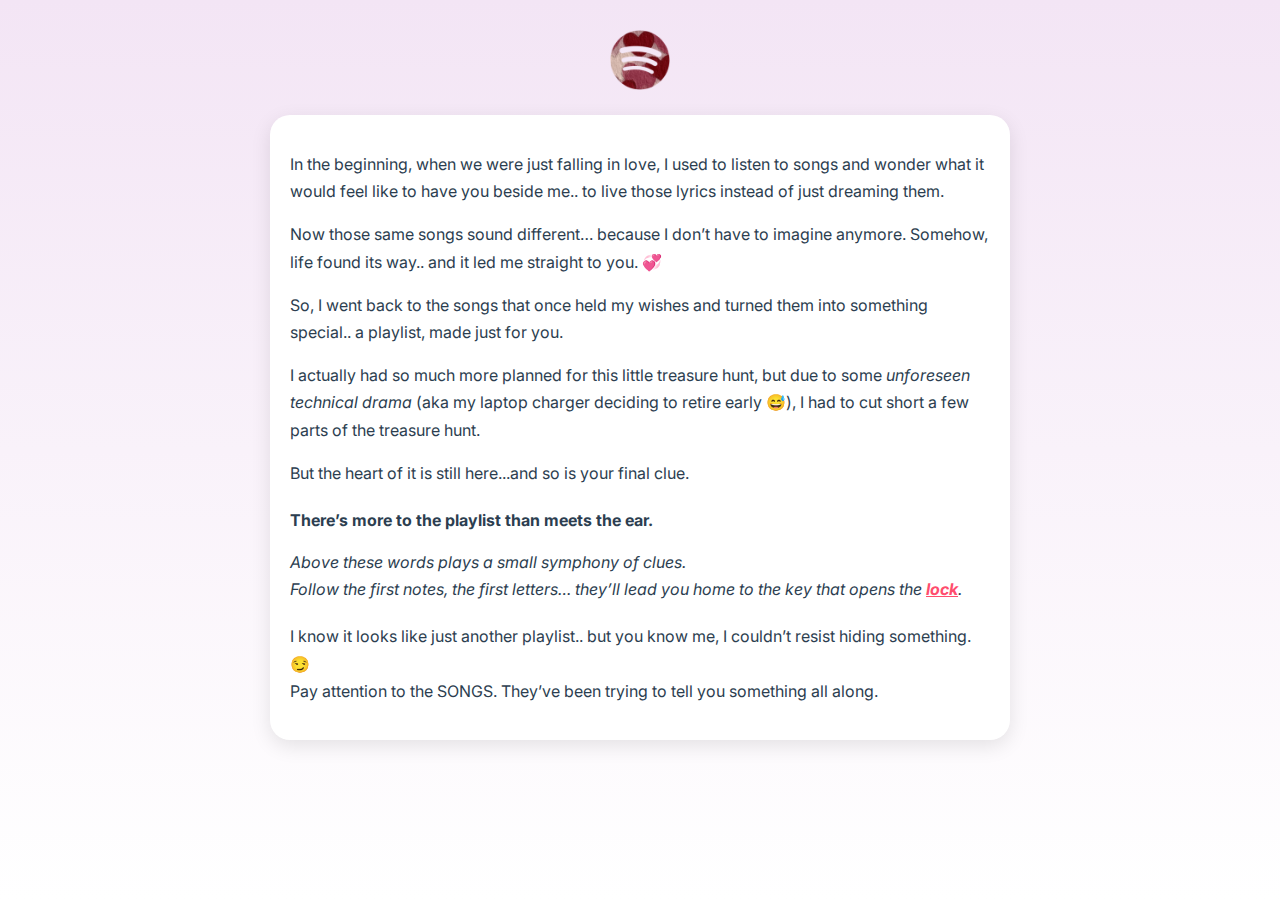
<file: Caeser.html>
<!DOCTYPE html>
<html lang="en">
<head>
  <meta charset="UTF-8">
  <meta name="viewport" content="width=device-width, initial-scale=1.0">
  <title>Treasure Hunt Clue</title>
  <link href="https://fonts.googleapis.com/css2?family=Playfair+Display:wght@400;600&family=Inter:wght@300;400&display=swap" rel="stylesheet">
  <style>
    body {
      margin: 0;
      padding: 0;
      font-family: 'Inter', sans-serif;
      background: linear-gradient(180deg, #F3E5F5 0%, #fff 100%);
      display: flex;
      flex-direction: column;
      align-items: center;
      min-height: 100vh;
      padding: 30px 20px;
      box-sizing: border-box;
      color: #2c3e50;
      scroll-behavior: smooth;
      overflow-x: hidden;
    }

    .spotify-icon, .spotify-lock {
      width: 60px;
      height: 60px;
      cursor: pointer;
      margin-bottom: 25px;
      transition: transform 0.3s ease;
    }

    .spotify-icon:hover, .spotify-lock:hover {
      transform: scale(1.1);
    }

    .message-box {
      background: white;
      border-radius: 20px;
      padding: 20px;
      max-width: 700px;
      width: 100%;
      box-shadow: 0 6px 20px rgba(0,0,0,0.1);
      line-height: 1.7;
      color: #2c3e50;
    }

    .message-box p {
      margin-bottom: 15px;
    }

    .highlight {
      color: #ff4d6d;
      font-weight: bold;
      cursor: pointer;
      text-decoration: underline;
    }

    /* Popup styling */
    .popup {
      position: fixed;
      top: 0;
      left: 0;
      width: 100%;
      height: 100%;
      display: none;
      align-items: center;
      justify-content: center;
      background: rgba(0,0,0,0.5);
      z-index: 1000;
      animation: fadeIn 0.3s ease;
    }

    .popup-content {
      position: relative;
      background: white;
      padding: 25px 20px;
      border-radius: 15px;
      text-align: center;
      max-width: 300px;
      width: 80%;
      box-shadow: 0 6px 20px rgba(0,0,0,0.2);
      animation: popUp 0.4s ease;
    }

    .popup-content input {
      width: 80%;
      padding: 8px;
      margin-top: 10px;
      border-radius: 8px;
      border: 1px solid #ccc;
      font-size: 1em;
    }

    .popup-content button {
      margin-top: 15px;
      padding: 8px 15px;
      border-radius: 8px;
      border: none;
      background-color: #255dca;
      color: white;
      font-size: 1em;
      cursor: pointer;
    }

    .popup-content button:hover {
      background-color: #1a44a2;
    }

    /* Animations */
    @keyframes fadeIn {
      from { opacity: 0; }
      to { opacity: 1; }
    }

    @keyframes popUp {
      0% { transform: scale(0.8); opacity: 0; }
      100% { transform: scale(1); opacity: 1; }
    }

    /* Confetti / hearts */
    .heart {
      position: fixed;
      font-size: 24px;
      color: #ff4d6d;
      animation: fall 4s linear forwards;
      pointer-events: none;
      z-index: 9999;
    }

    @keyframes fall {
      0% { transform: translateY(-50px) rotate(0deg); opacity: 1; }
      100% { transform: translateY(110vh) rotate(360deg); opacity: 0; }
    }

    /* Pulse effect for final icon */
    .pulse {
      animation: pulse 1.2s infinite;
    }

    @keyframes pulse {
      0% { transform: scale(1); }
      50% { transform: scale(1.15); }
      100% { transform: scale(1); }
    }

    /* Close button for popup */
    .close-popup {
      position: absolute;
      top: 10px;
      right: 15px;
      font-weight: bold;
      font-size: 18px;
      cursor: pointer;
    }
  </style>
</head>
<body>

  <!-- Spotify Icons -->
  <div style="position: relative; display: flex; gap: 15px;">
    <img src="spotify.png" alt="Spotify Icon" class="spotify-icon" id="spotifyLink">
    <img src="Spotifytruelock.png" alt="Spotify Lock Icon" class="spotify-lock" id="spotifyLock" style="display:none;">
  </div>

  <!-- Message -->
  <div class="message-box">
    <p>In the beginning, when we were just falling in love, I used to listen to songs and wonder what it would feel like to have you beside me.. to live those lyrics instead of just dreaming them.</p>

    <p>Now those same songs sound different… because I don’t have to imagine anymore. Somehow, life found its way.. and it led me straight to you. 💞</p>

    <p>So, I went back to the songs that once held my wishes and turned them into something special.. a playlist, made just for you.</p>

    <p>I actually had so much more planned for this little treasure hunt, but due to some <em>unforeseen technical drama</em> (aka my laptop charger deciding to retire early 😅), I had to cut short a few parts of the treasure hunt.</p>

    <p>But the heart of it is still here...and so is your final clue.</p>

    <p style="margin-top: 20px; font-weight: bold;">There’s more to the playlist than meets the ear.</p>

    <p style="margin-top: 10px; font-style: italic;">Above these words plays a small symphony of clues.<br>
    Follow the first notes, the first letters… they’ll lead you home to the key that opens the <span class="highlight" id="lockWord">lock</span>.</p>

    <p style="margin-top: 20px;">I know it looks like just another playlist.. but you know me, I couldn’t resist hiding something. 😏<br>
    Pay attention to the SONGS. They’ve been trying to tell you something all along.</p>
  </div>

  <!-- Key Input Popup -->
  <div class="popup" id="keyPopup">
    <div class="popup-content">
      <span class="close-popup" id="closeKeyPopup">✖</span>
      <p>Enter the key:</p>
      <input type="text" id="keyInput" placeholder="Type the key here">
      <button id="submitKey">Submit</button>
    </div>
  </div>

  <!-- Closing Message Popup -->
  <div class="popup" id="closingPopup">
    <div class="popup-content">
      <p>You found the key! 🎉</p>
      <p>I know it’s not much, but I hope you enjoyed this little treasure hunt. It was made with all my heart 💖</p>
      <p>Happy Birthday, my love! 🥰</p>
      <button id="closeClosingPopup">Close</button>
    </div>
  </div>

  <script>
    const spotifyLink = document.getElementById('spotifyLink');
    spotifyLink.addEventListener('click', () => {
      window.location.href = 'https://spotify.link/R1dwClDMAXb';
    });

    const lockWord = document.getElementById('lockWord');
    const spotifyLock = document.getElementById('spotifyLock');
    const keyPopup = document.getElementById('keyPopup');
    const keyInput = document.getElementById('keyInput');
    const submitKey = document.getElementById('submitKey');
    const closingPopup = document.getElementById('closingPopup');
    const closeClosingPopup = document.getElementById('closeClosingPopup');
    const closeKeyPopup = document.getElementById('closeKeyPopup');

    let keyUnlocked = false; // Flag to prevent asking for key again

    // Tap "lock"
    lockWord.addEventListener('click', () => {
      window.scrollTo({ top: 0, behavior: 'smooth' });
      spotifyLock.style.display = 'inline';
    });

    // Tap Spotify lock icon to enter key
    spotifyLock.addEventListener('click', () => {
      if(!keyUnlocked){
        keyPopup.style.display = 'flex';
        keyInput.value = '';
        keyInput.focus();
      }
    });

    // Submit key
    submitKey.addEventListener('click', () => {
      if(keyInput.value.toLowerCase() === 'love'){
        keyUnlocked = true; // set flag so it won't ask again
        spotifyLock.src = 'Spotifytrue.png';
        spotifyLock.classList.add('pulse'); // make it pulse
        keyPopup.style.display = 'none';
        closingPopup.style.display = 'flex';
        triggerHearts(30); // hearts animation

        // Make final icon clickable to real playlist
        spotifyLock.addEventListener('click', () => {
          window.location.href = 'https://spotify.link/kaKvWHlIMXb';
        }, { once: true });

      } else {
        alert("Hmm, that’s not quite right. Try again!");
      }
    });

    // Close key popup manually
    closeKeyPopup.addEventListener('click', () => {
      keyPopup.style.display = 'none';
    });

    // Close closing popup
    closeClosingPopup.addEventListener('click', () => {
      closingPopup.style.display = 'none';
    });

    // Falling hearts function
    function triggerHearts(num) {
      for(let i = 0; i < num; i++){
        const heart = document.createElement('div');
        heart.classList.add('heart');
        heart.textContent = '💖';
        heart.style.left = Math.random() * 100 + 'vw';
        heart.style.fontSize = (Math.random() * 20 + 15) + 'px';
        heart.style.animationDuration = (Math.random() * 3 + 3) + 's';
        document.body.appendChild(heart);
        setTimeout(() => heart.remove(), 4000);
      }
    }
  </script>

</body>
</html>
</file>
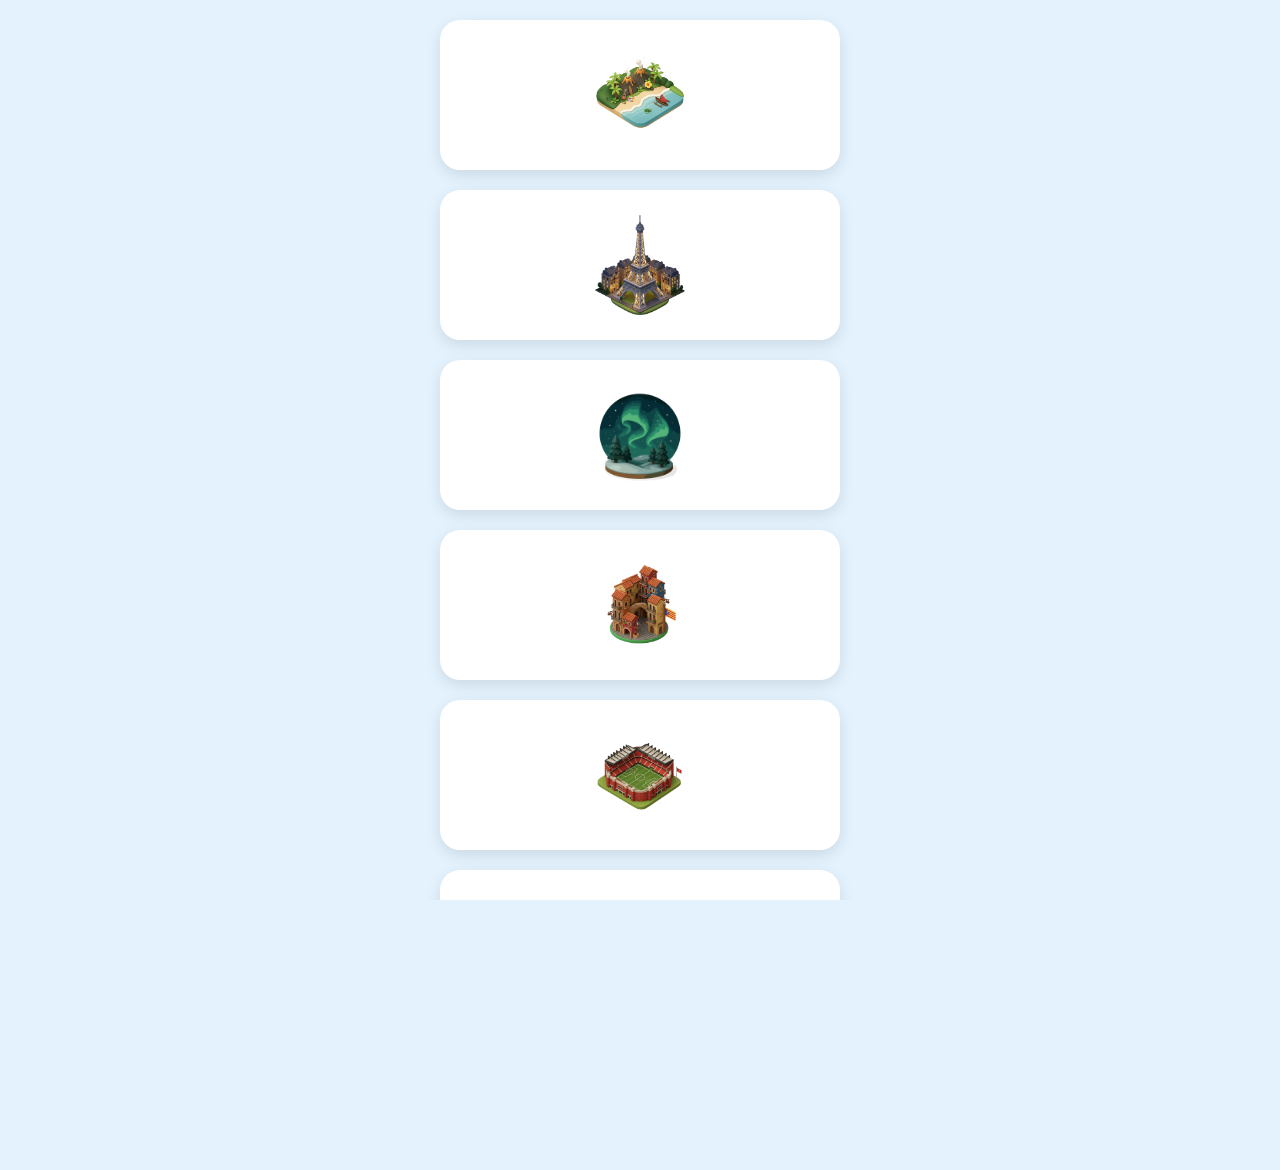
<file: journey.html>
<!DOCTYPE html>
<html lang="en">
<head>
  <meta charset="UTF-8">
  <meta name="viewport" content="width=device-width, initial-scale=1.0">
  <title>Our Journey</title>
  <link href="https://fonts.googleapis.com/css2?family=Playfair+Display:wght@400;600&family=Inter:wght@300;400&display=swap" rel="stylesheet">
  <style>
    html, body {
      margin: 0;
      padding: 0;
      height: 100%;
      width: 100%;
      background-color: #E3F2FD;
      font-family: 'Inter', sans-serif;
      overflow-y: auto;
    }

    .grid {
      display: flex;
      flex-direction: column;
      align-items: center;
      padding: 20px 10px 150px 10px;
      gap: 20px;
      box-sizing: border-box;
    }

    .place-card {
      width: 90vw;
      max-width: 400px;
      background: white;
      border-radius: 20px;
      overflow: hidden;
      box-shadow: 0 5px 15px rgba(0,0,0,0.1);
      display: flex;
      justify-content: center;
      align-items: center;
      padding: 25px;
      transform: translateY(30px);
      opacity: 0;
      transition: transform 0.6s ease, opacity 0.6s ease;
      box-sizing: border-box;
    }

    .place-card.visible {
      transform: translateY(0);
      opacity: 1;
    }

    .place-card:hover {
      transform: scale(1.03);
      box-shadow: 0 8px 18px rgba(0,0,0,0.2);
    }

    .place-card img {
      width: 100px;
      height: 100px;
      object-fit: contain;
    }

    /* Modal background */
    .overlay {
      position: fixed;
      top: 0; left: 0;
      width: 100%;
      height: 100%;
      background: rgba(0,0,0,0.6);
      display: none;
      justify-content: center;
      align-items: center;
      padding: 20px;
      z-index: 10;
      animation: fadeIn 0.4s ease;
      box-sizing: border-box;
    }

    /* Modal content */
    .popup {
      background: white;
      border-radius: 20px;
      max-width: 100%;
      width: 400px;
      padding: 25px 20px;
      box-shadow: 0 6px 20px rgba(0,0,0,0.2);
      text-align: center;
      animation: scaleIn 0.4s ease;
      box-sizing: border-box;
      overflow-y: auto;
      max-height: 80vh;
    }

    .popup h2 {
      font-family: 'Playfair Display', serif;
      font-weight: 600;
      font-size: 1.4em;
      color: #255dca;
      margin-bottom: 15px;
    }

    .popup p {
      font-size: 1em;
      line-height: 1.6;
      color: #333;
      white-space: pre-line;
    }

    /* Final message section */
    .final-message {
      display: none;
      text-align: center;
      margin-top: 40px;
      opacity: 0;
      transform: translateY(20px);
      transition: opacity 0.8s ease, transform 0.8s ease;
    }

    .final-message.visible {
      display: flex;
      flex-direction: column;
      align-items: center;
      gap: 15px;
      opacity: 1;
      transform: translateY(0);
    }

    .final-message p {
      font-family: 'Playfair Display', serif;
      font-size: 1.2em;
      color: #2c3e50;
      margin: 0;
    }

    .final-message button {
      background: #255dca;
      color: white;
      border: none;
      border-radius: 25px;
      padding: 10px 25px;
      font-size: 1em;
      cursor: pointer;
      transition: background 0.3s ease;
    }

    .final-message button:hover {
      background: #1a47a0;
    }

    @keyframes fadeIn {
      from {opacity: 0;}
      to {opacity: 1;}
    }

    @keyframes scaleIn {
      from {transform: scale(0.8); opacity: 0;}
      to {transform: scale(1); opacity: 1;}
    }
  </style>
</head>
<body>

  <div class="grid">
    <div class="place-card" data-place="Hawaii">
      <img src="Hawaii.png" alt="Hawaii">
    </div>
    <div class="place-card" data-place="Paris">
      <img src="Paris.png" alt="Paris">
    </div>
    <div class="place-card" data-place="Aurora">
      <img src="Aurora.png" alt="Aurora">
    </div>
    <div class="place-card" data-place="Catalonia">
      <img src="Catalonia.png" alt="Catalonia">
    </div>
    <div class="place-card" data-place="Anfield">
      <img src="Anfield.png" alt="Anfield">
    </div>
    <div class="place-card" data-place="Amsterdam">
      <img src="Amsterdam.png" alt="Amsterdam">
    </div>

    <!-- Final message -->
    <div class="final-message" id="finalMessage">
      <p>Seems like we’ve wandered through dreamland long enough, love.<br>Shall we head back to reality — hand in hand?</p>
      <button onclick="window.location.href='love_letter_part2.html?continue=true'">Back to Reality</button>
    </div>
  </div>

  <!-- Popup Modal -->
  <div class="overlay" id="overlay">
    <div class="popup" id="popup">
      <h2 id="popupTitle"></h2>
      <p id="popupText"></p>
    </div>
  </div>

  <script>
    const places = {
      Hawaii: {
        title: "Somewhere in Hawaii",
        text: `I imagine us on a quiet, hidden beach somewhere in Hawai‘i... no crowds, no noise, just the two of us and the endless ocean.
        
You’d probably try to race me to the water and somehow still get lost along the way. 
We’d lie on the sand, listening to the waves, talking about nothing, laughing about everything, and just soaking in those precious moments.`
      },
      Paris: {
        title: "Midnight in the City of Lights",
        text: `I keep imagining us in Paris, standing beneath the Eiffel Tower as the city of lights glows around us. 

At midnight, the streets shimmer and whisper, and I can already see you getting lost in them, while I chase after you, laughing the whole way.`
      },
      Aurora: {
        title: "When the Sky Falls in Love",
        text: `I want to stand with you under the northern lights, feeling the cold on our cheeks..

As the sky falls in love above us, I dream of being with you, feeling the warmth of your hand in mine, and knowing that these are the moments to live for.`
      },
      Catalonia: {
        title: "Lost in Catalonia",
        text: `I see us wandering through the streets of Barcelona, and of course, you somehow manage to get us lost..again.

But No matter where we end up, bubu, getting lost with you is the best part of the journey.`
      },
      Anfield: {
        title: "Lost Among the Reds",
        text: `Someday, I’m taking you to Anfield.

I’ll be screaming YWNA, and you’ll be beside me..rolling your eyes, distracted by the beauty, and maybe getting us lost finding our seats. (not again!)

But that’s okay.. every moment there would be unforgettable because it’s with you.

Surrounded by the sea of red,  all I’ll see is you..and suddenly, nothing else would matter.`
      },
      Amsterdam: {
        title: "Canals, Clouds, and Us",
        text: `I can picture us drifting through the canals of Amsterdam, bubu... a little high, a little lost, but completely at peace.

No plans, no maps, no rush.. just floating together, letting the world pass by.

I don’t know when all of this will happen, but I do know one thing.. every adventure feels right, every moment feels full, as long as it’s with you.`
      }
    };

    const cards = document.querySelectorAll('.place-card');
    const overlay = document.getElementById('overlay');
    const popupTitle = document.getElementById('popupTitle');
    const popupText = document.getElementById('popupText');
    const finalMessage = document.getElementById('finalMessage');

    let openedPlaces = new Set();

    // Show popup on tap
    cards.forEach(card => {
      card.addEventListener('click', () => {
        const place = card.getAttribute('data-place');
        popupTitle.textContent = places[place].title;
        popupText.textContent = places[place].text;
        overlay.style.display = 'flex';
        openedPlaces.add(place);

        // Show final message if all have been opened
        if (openedPlaces.size === Object.keys(places).length) {
          setTimeout(() => {
            finalMessage.classList.add('visible');
            finalMessage.scrollIntoView({ behavior: 'smooth' });
          }, 800);
        }
      });
    });

    // Close popup when tapping outside
    overlay.addEventListener('click', () => {
      overlay.style.display = 'none';
    });

    // Scroll reveal animation
    function revealOnScroll() {
      cards.forEach(card => {
        const rect = card.getBoundingClientRect();
        if(rect.top < window.innerHeight - 20 || rect.bottom > 0) { 
          card.classList.add('visible');
        }
      });
    }

    window.addEventListener('scroll', revealOnScroll);
    window.addEventListener('load', revealOnScroll);
  </script>

</body>
</html>
</file>
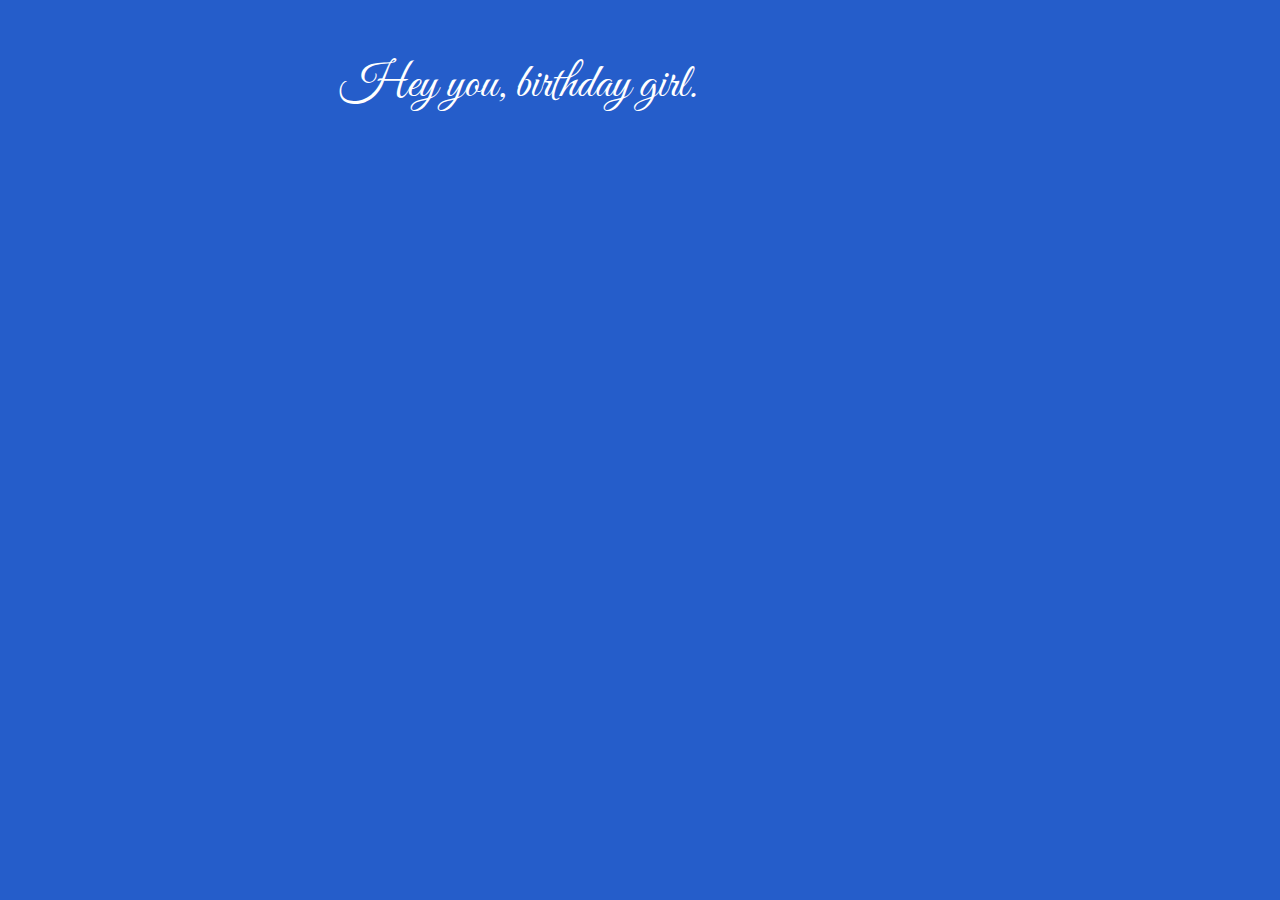
<file: love_letter.html>
<!DOCTYPE html>
<html lang="en">
<head>
  <meta charset="UTF-8">
  <meta name="viewport" content="width=device-width, initial-scale=1.0, user-scalable=no">
  <title>Love Letter Boarding Pass</title>

  <link href="https://fonts.googleapis.com/css2?family=Playfair+Display:wght@400;700&family=Great+Vibes&display=swap" rel="stylesheet">

  <style>
    html, body {
      margin: 0;
      padding: 0;
      width: 100vw;
      height: 100vh;
      overflow: hidden;
      background-color: #255DCA;
      font-family: 'Playfair Display', serif;
    }

    /* Letter container */
    .letter-container {
      display: flex;
      justify-content: center;
      padding: 40px 20px 200px 20px; /* extra bottom space */
      box-sizing: border-box;
      height: 100%;
      overflow-y: auto;
      -webkit-overflow-scrolling: touch;
      color: white;
    }

    .letter {
      max-width: 600px;
      line-height: 1.9;
      font-size: 1.15em;
    }

    .letter .greeting {
      font-family: 'Great Vibes', cursive;
      font-size: 2.6em;
      margin-bottom: 20px;
      color: white;
    }

    .line {
      opacity: 0;
      transform: translateY(10px);
      transition: opacity 0.8s ease, transform 0.8s ease;
      margin-bottom: 20px;
    }

    .line.show {
      opacity: 1;
      transform: translateY(0);
    }

    /* Boarding pass */
    #boardingPass {
      position: fixed;
      bottom: 20px;
      right: 20px;
      width: 100px;
      opacity: 0;
      transform: translateY(50px) scale(0.5);
      transition: all 1s ease-out;
      z-index: 10;
      cursor: pointer;
    }

    #boardingPass.show {
      opacity: 1;
      transform: translateY(0) scale(1);
    }

    #boardingPass.shrink {
      transform: scale(0);
      opacity: 0;
      transition: all 0.8s ease;
    }

    /* Popup card */
    #cardPopup {
      position: fixed;
      top: 50%;
      left: 50%;
      transform: translate(-50%, -50%) scale(0.5);
      background: white;
      color: #255DCA;
      padding: 30px 20px;
      border-radius: 20px;
      box-shadow: 0 8px 25px rgba(0,0,0,0.3);
      text-align: center;
      opacity: 0;
      transition: all 0.8s ease;
      z-index: 20;
      display: flex;
      flex-direction: column;
      align-items: center;
    }

    #cardPopup.show {
      opacity: 1;
      transform: translate(-50%, -50%) scale(1);
    }

    #cardPopup img {
      width: 200px;
      margin-bottom: 15px;
    }

    #cardPopup p {
      font-size: 1.2em;
      font-weight: bold;
      margin: 0;
    }

    /* Question and buttons */
    #cardPopup .question {
      font-size: 1.3em;
      margin: 15px 0 10px 0;
      font-weight: bold;
      color: #255DCA;
    }

    #cardPopup .buttons {
      display: flex;
      gap: 15px;
      margin-top: 10px;
    }

    #cardPopup .btn {
      padding: 8px 16px;
      border-radius: 12px;
      border: none;
      font-weight: bold;
      font-size: 1em;
      cursor: pointer;
      transition: transform 0.2s ease, box-shadow 0.2s ease;
    }

    #cardPopup .btn:hover {
      transform: scale(1.05);
      box-shadow: 0 4px 12px rgba(0,0,0,0.2);
    }

    #cardPopup .btn.green {
      background-color: #4CAF50;
      color: white;
    }

    #cardPopup .btn.blue {
      background-color: #2196F3;
      color: white;
    }
  </style>
</head>
<body>

  <div class="letter-container" id="letterContainer">
    <div class="letter" id="letter">
      <div class="greeting line">Hey you, birthday girl.</div>
      <p class="line">You didn’t think I’d just send a simple “happy birthday,” did you?<br>You know me better than that.</p>
      <p class="line">I’ve been staring at this screen for a while, trying to figure out how to fit everything I feel into words.<br>Just a “Happy birthday” feels too small for what you mean to me.<br>Because... you somehow make the ordinary feel like a dream that I never want to wake from.</p>
      <p class="line">So… I made you something.<br><br>But before you smile and think it’s just another cute message, let’s just say.... there’s a little more to this than meets the eye.</p>
      <p class="line">You drive me insane sometimes, you know that?<br>The way you still manage to get lost even with Google Maps guiding you — it’s almost a talent at this point.<br>And somehow, it’s one of the million little things that make you you.<br><br>You’re this mix of cute and chaos, soft and stubborn, smart but adorably clueless about the simplest things.<br>I swear, sometimes I think the universe sent you just to balance me out — my quiet to your noise, my overthinking to your endless optimism.<br><br>You make me believe in things I’d long stopped believing in.<br>You remind me that not everything has to make sense to be beautiful... sometimes it just is.<br><br>And that’s exactly what you are to me — beautiful, in all the ways that don’t need explaining.</p>
      <p class="line">You know, bubu… thinking about you sometimes makes me imagine a whole world we could explore together.<br>Every little thing about you — your laugh, your smile, even your adorable way of getting lost — makes me want to see it all over the world.<br><br>So, I started daydreaming… about all the places I want to go with you.<br><br>And I thought..........why not take you along on the journey — <br><strong>one little card at a time?</strong></p>
    </div>
  </div>

  <!-- Boarding pass icon -->
  <img id="boardingPass" src="boarding_pass.png" alt="Boarding Pass">

  <!-- Card popup -->
  <div id="cardPopup">
    <img src="boarding_pass.png" alt="Boarding Pass">
    <p>Boarding Pass Acquired</p>
    <p class="question">Ready to fly, love?</p>
    <div class="buttons">
      <button class="btn green">Yesshh</button>
      <button class="btn blue">Yes</button>
    </div>
  </div>

  <script>
    // Line reveal
    const lines = document.querySelectorAll('.line');
    let delay = 0;
    lines.forEach((line) => {
      setTimeout(() => {
        line.classList.add('show');
      }, delay);
      delay += 1500;
    });

    const bp = document.getElementById('boardingPass');
    const card = document.getElementById('cardPopup');
    const container = document.getElementById('letterContainer');
    let hasShown = false;
    let scrollTimeout;

    // Show boarding pass 5 seconds after user scrolls to bottom
    container.addEventListener('scroll', () => {
      if (hasShown) return;
      clearTimeout(scrollTimeout);

      const nearBottom =
        container.scrollTop + container.clientHeight >= container.scrollHeight - 10;

      if (nearBottom) {
        scrollTimeout = setTimeout(() => {
          bp.classList.add('show');
          hasShown = true;
        }, 5000);
      }
    });

    // Boarding pass click → shrink + show card
    bp.addEventListener('click', () => {
      bp.classList.add('shrink');
      setTimeout(() => {
        card.classList.add('show');
      }, 500);
    });

    // Optional: button click interactions
    const greenBtn = document.querySelector('.btn.green');
    const blueBtn = document.querySelector('.btn.blue');

    function closeCardAndGo() {
  card.classList.remove('show');        // start fade/shrink animation
  card.style.transform = 'translate(-50%, -50%) scale(0.5)';
  card.style.opacity = '0';
  setTimeout(() => {
    window.location.href = 'journey.html';  // redirect after animation
  }, 800); // wait for animation to finish
}

greenBtn.addEventListener('click', closeCardAndGo);
blueBtn.addEventListener('click', closeCardAndGo);


  </script>
</body>
</html>
</file>
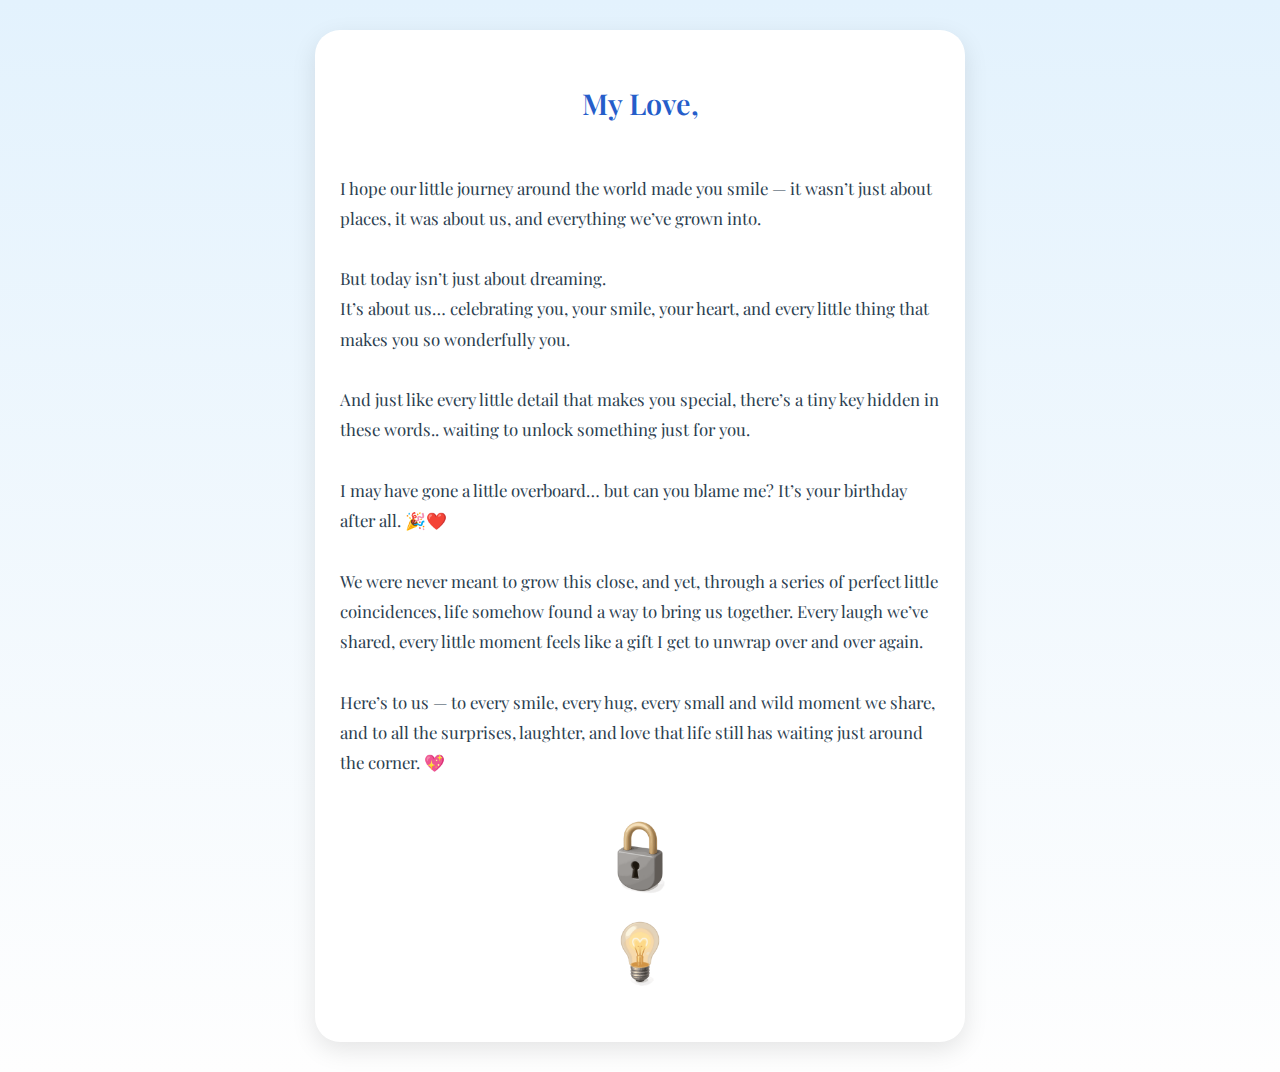
<file: love_letter_part2.html>
<!DOCTYPE html> 
<html lang="en">

<head>
  <meta charset="UTF-8">
  <meta name="viewport" content="width=device-width, initial-scale=1.0, user-scalable=no">
  <title>Love Letter - Part 2</title>
  <link href="https://fonts.googleapis.com/css2?family=Playfair+Display:wght@400;600&display=swap" rel="stylesheet">
  <style>
    body {
      margin: 0;
      padding: 0;
      background: linear-gradient(180deg, #E3F2FD 0%, #fefefe 100%);
      font-family: 'Playfair Display', serif;
      color: #2c3e50;
      display: flex;
      justify-content: center;
      align-items: center;
      min-height: 100vh;
      padding: 30px 20px;
      box-sizing: border-box;
      overflow-x: hidden;
    }

    .letter-container {
      background: white;
      border-radius: 25px;
      box-shadow: 0 8px 25px rgba(0,0,0,0.1);
      max-width: 600px;
      width: 100%;
      padding: 35px 25px 50px 25px;
      text-align: left;
      animation: fadeIn 1s ease forwards;
    }

    h1 {
      font-weight: 600;
      color: #255dca;
      font-size: 1.8em;
      margin-bottom: 20px;
      text-align: center;
    }

    p {
      line-height: 1.8;
      font-size: 1.05em;
      white-space: pre-line;
    }

    .key-hint {
      font-style: italic;
      color: #1a47a0;
    }

    .highlight {
      color: #e91e63;
      font-weight: bold;
    }

    .signature {
      margin-top: 25px;
      font-size: 1.1em;
      text-align: right;
      color: #255dca;
    }

    .lock-container {
      display: flex;
      flex-direction: column;
      justify-content: center;
      align-items: center;
      gap: 15px;
      margin-top: 40px;
    }

    .lock-container img {
      width: 80px;
      height: 80px;
      object-fit: contain;
      cursor: pointer;
      transition: transform 0.3s ease;
    }

    .lock-container img:hover {
      transform: scale(1.1);
    }

    #keyInput {
      display: none;
      margin-top: 10px;
      padding: 8px 12px;
      border-radius: 8px;
      border: 1px solid #255dca;
      font-size: 1em;
      width: 200px;
      text-align: center;
    }

    #unlockButton {
      display: none;
      margin-top: 8px;
      padding: 6px 14px;
      border-radius: 8px;
      border: none;
      background-color: #255dca;
      color: white;
      font-size: 1em;
      cursor: pointer;
      transition: background 0.3s ease;
    }

    #unlockButton:hover {
      background-color: #1a47a0;
    }

    @keyframes fadeIn {
      from {opacity: 0; transform: translateY(20px);}
      to {opacity: 1; transform: translateY(0);}
    }
  </style>
</head>

<body>
  <div class="letter-container" id="letter">
    <h1>My Love,</h1>

    <p id="letterText">
I hope our little journey around the world made you smile — it wasn’t just about places, it was about us, and everything we’ve grown into.

But today isn’t just about dreaming.
It’s about us… celebrating you, your smile, your heart, and every little thing that makes you so wonderfully you.

And just like every little detail that makes you special, there’s a tiny key hidden in these words.. waiting to unlock something just for you.

I may have gone a little overboard… but can you blame me? It’s your birthday after all. 🎉❤️

We were never meant to grow this close, and yet, through a series of perfect little coincidences, life somehow found a way to bring us together. Every laugh we’ve shared, every little moment feels like a gift I get to unwrap over and over again.

Here’s to us — to every smile, every hug, every small and wild moment we share, and to all the surprises, laughter, and love that life still has waiting just around the corner. 💖
    </p>



    <!-- Locked icon and hint -->
    <div class="lock-container">
      <img src="lock.png" alt="Locked" id="lockIcon" title="Tap to enter key">
      <input type="text" id="keyInput" placeholder="Enter the key...">
      <button id="unlockButton">Unlock 🔓</button>
      <img src="hint.png" alt="Hint" id="hintIcon" title="Need a hint?">
    </div>
  </div>

  <script>
    const lockIcon = document.getElementById('lockIcon');
    const hintIcon = document.getElementById('hintIcon');
    const keyInput = document.getElementById('keyInput');
    const unlockButton = document.getElementById('unlockButton');
    const letterText = document.getElementById('letterText');
    const correctKey = "Together";

    // Show input box when lock clicked
    lockIcon.addEventListener('click', () => {
      keyInput.style.display = 'block';
      unlockButton.style.display = 'block';
      keyInput.focus();
    });

    // Unlock logic
    unlockButton.addEventListener('click', () => {
      const userKey = keyInput.value.trim();
      if(userKey.toLowerCase() === correctKey.toLowerCase()) {
        alert("✨ Congratulations! You unlocked the lock! ✨");
        window.location.href = "Caeser.html";
      } else {
        alert("❌ That's not the key. Try again!");
      }
    });

    // Hint functionality
    hintIcon.addEventListener('click', () => {
      alert('🔐 Clue: “It’s something we always are, no matter where the clues take us.”');
      letterText.innerHTML = letterText.innerHTML.replace(/(together)/i, '<span class="highlight">$1</span>'); 
    });
  </script>
</body>
</html>
</file>
